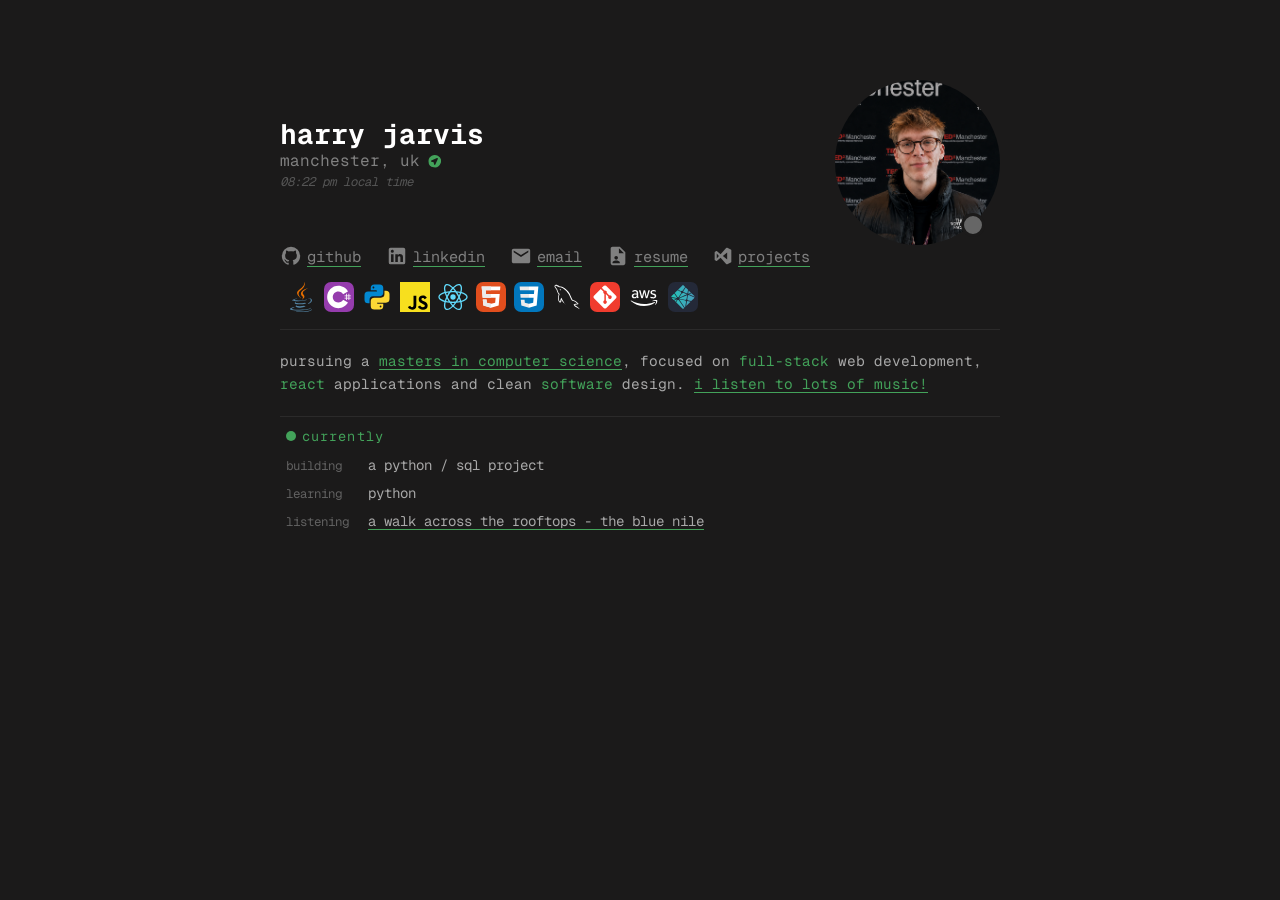
<file: index.html>
<!DOCTYPE html>
<html lang="en">
<head>
  <meta charset="UTF-8" />
  <meta name="viewport" content="width=device-width, initial-scale=1.0" />
  <title>harry jarvis</title>

  <link rel="stylesheet" href="styles.css" />
  <link rel="icon" type="image/x-icon" href="/images/favicon.ico">

  <link href="https://fonts.googleapis.com/css2?family=Geist+Mono:wght@100..900&display=swap" rel="stylesheet">
</head>

<body>
  <div class="wrapper">

    <!-- HEADER -->
    <div class="header-row">
      <div class="name-block">
        <h1 class="title-5xl">harry jarvis</h1>

        <div class="location">
          <h3 class="title-3xl">manchester, uk</h3>
          <svg xmlns="http://www.w3.org/2000/svg" width="15" height="15" viewBox="-2 -1 24 24"><path fill="#43a25a" d="M17 3.34A10 10 0 1 1 2 12l.005-.324A10 10 0 0 1 17 3.34m-.086 5.066c.372-.837-.483-1.692-1.32-1.32l-9 4l-.108.055c-.75.44-.611 1.609.271 1.83l3.418.853l.855 3.419c.23.922 1.498 1.032 1.884.163z"/></svg>
        </div>
        <p class="local-time" id="local-time"></p>
      </div>

      <div class="headshot-outer">
        <div class="headshot-wrapper">
          <img src="./images/updated-headshot.png" class="head-shot" alt="Harry Jarvis" />
        </div>
        <span class="headshot-dot" style="background: #666666;"></span>
      </div>
      
    </div>

    <!-- SOCIALS -->
    <div class="socials">

      <a href="https://github.com/harryjarvis" class="social-link">
        <svg xmlns="http://www.w3.org/2000/svg" width="22" height="22" viewBox="0 0 24 24"><path fill="currentColor" d="M12 2A10 10 0 0 0 2 12c0 4.42 2.87 8.17 6.84 9.5c.5.08.66-.23.66-.5v-1.69c-2.77.6-3.36-1.34-3.36-1.34c-.46-1.16-1.11-1.47-1.11-1.47c-.91-.62.07-.6.07-.6c1 .07 1.53 1.03 1.53 1.03c.87 1.52 2.34 1.07 2.91.83c.09-.65.35-1.09.63-1.34c-2.22-.25-4.55-1.11-4.55-4.92c0-1.11.38-2 1.03-2.71c-.1-.25-.45-1.29.1-2.64c0 0 .84-.27 2.75 1.02c.79-.22 1.65-.33 2.5-.33s1.71.11 2.5.33c1.91-1.29 2.75-1.02 2.75-1.02c.55 1.35.2 2.39.1 2.64c.65.71 1.03 1.6 1.03 2.71c0 3.82-2.34 4.66-4.57 4.91c.36.31.69.92.69 1.85V21c0 .27.16.59.67.5C19.14 20.16 22 16.42 22 12A10 10 0 0 0 12 2"/></svg>
        <span style="text-decoration: underline; text-decoration-color: var(--green); text-underline-offset: 4px">github</span>
      </a>

      <a href="https://www.linkedin.com/in/harryjamesjarvis/" class="social-link">
        <svg xmlns="http://www.w3.org/2000/svg" width="22" height="22" viewBox="0 0 24 24"><path fill="currentColor" d="M19 3a2 2 0 0 1 2 2v14a2 2 0 0 1-2 2H5a2 2 0 0 1-2-2V5a2 2 0 0 1 2-2zm-.5 15.5v-5.3a3.26 3.26 0 0 0-3.26-3.26c-.85 0-1.84.52-2.32 1.3v-1.11h-2.79v8.37h2.79v-4.93c0-.77.62-1.4 1.39-1.4a1.4 1.4 0 0 1 1.4 1.4v4.93zM6.88 8.56a1.68 1.68 0 0 0 1.68-1.68c0-.93-.75-1.69-1.68-1.69a1.69 1.69 0 0 0-1.69 1.69c0 .93.76 1.68 1.69 1.68m1.39 9.94v-8.37H5.5v8.37z"/></svg>
        <span style="text-decoration: underline; text-decoration-color: var(--green); text-underline-offset: 4px">linkedin</span>
      </a>

      <div class="email-item">
        <div class="social-link" onclick="copyEmail()">
          <svg xmlns="http://www.w3.org/2000/svg" width="22" height="22" viewBox="0 0 24 24"><path fill="currentColor" d="M4 20q-.825 0-1.412-.587T2 18V6q0-.825.588-1.412T4 4h16q.825 0 1.413.588T22 6v12q0 .825-.587 1.413T20 20zm8-7l8-5V6l-8 5l-8-5v2z"/></svg>
          <span style="text-decoration: underline; text-decoration-color: var(--green); text-underline-offset: 4px">email</span>
        </div>
        <p class="email-popup">copied!</p>
      </div>

      <a
        class="social-link"
        href="/HarryJarvisCV.pdf"
        target="_blank"
        rel="noopener noreferrer"
      >
        <svg xmlns="http://www.w3.org/2000/svg" width="22" height="22" viewBox="0 0 24 24">
          <path fill="currentColor" d="M13 9h5.5L13 3.5zM6 2h8l6 6v12a2 2 0 0 1-2 2H6a2 2 0 0 1-2-2V4c0-1.11.89-2 2-2m8 18v-1c0-1.33-2.67-2-4-2s-4 .67-4 2v1zm-4-8a2 2 0 0 0-2 2a2 2 0 0 0 2 2a2 2 0 0 0 2-2a2 2 0 0 0-2-2"/>
        </svg>
        <span
          style="
            text-decoration: underline;
            text-decoration-color: var(--green);
            text-underline-offset: 4px;
          "
        >
          resume
        </span>
      </a>

      <a class="social-link" href="projects.html">
        <svg xmlns="http://www.w3.org/2000/svg" width="20" height="20" viewBox="0 0 24 24"><path fill="currentColor" d="M21.95 4.903a1 1 0 0 0-.06-.166a1.2 1.2 0 0 0-.31-.425a1.2 1.2 0 0 0-.29-.197l-4.118-1.994a1.27 1.27 0 0 0-.75-.103a1.26 1.26 0 0 0-.672.347L9.106 9.75L5.228 6.553l-.337-.281a.8.8 0 0 0-.413-.19q-.033-.006-.066-.007q-.029-.004-.059-.003q-.046 0-.09.003a.3.3 0 0 0-.079.013a.7.7 0 0 0-.156.046l-1.515.629a.87.87 0 0 0-.372.306a.85.85 0 0 0-.141.463v8.936c0 .163.05.325.14.463c.091.134.222.24.373.306l1.515.638a.85.85 0 0 0 .45.056a.85.85 0 0 0 .413-.19l.337-.294l3.878-3.198l6.644 7.386q.034.033.072.066q.004.005.01.006a1.25 1.25 0 0 0 1.34.172l4.119-1.994a1 1 0 0 0 .153-.088c.097-.065.187-.147.262-.231q.057-.07.103-.144c.125-.2.191-.431.191-.669V5.247q0-.175-.05-.344M4.5 14.874V9.126l2.584 2.876zm7.334-2.873L17 7.742v8.518z"/></svg>
        <span style="text-decoration: underline; text-decoration-color: var(--green); text-underline-offset: 4px">projects</span>
      </a>

    </div>

    <!-- STACK -->
    <div class="stack">

      <div class="stack-item">
        <svg xmlns="http://www.w3.org/2000/svg" width="30" height="30" viewBox="0 0 256 346"><path fill="#5382a1" d="M82.554 267.473s-13.198 7.675 9.393 10.272c27.369 3.122 41.356 2.675 71.517-3.034c0 0 7.93 4.972 19.003 9.279c-67.611 28.977-153.019-1.679-99.913-16.517m-8.262-37.814s-14.803 10.958 7.805 13.296c29.236 3.016 52.324 3.263 92.276-4.43c0 0 5.526 5.602 14.215 8.666c-81.747 23.904-172.798 1.885-114.296-17.532"/><path fill="#e76f00" d="M143.942 165.515c16.66 19.18-4.377 36.44-4.377 36.44s42.301-21.837 22.874-49.183c-18.144-25.5-32.059-38.172 43.268-81.858c0 0-118.238 29.53-61.765 94.6"/><path fill="#5382a1" d="M233.364 295.442s9.767 8.047-10.757 14.273c-39.026 11.823-162.432 15.393-196.714.471c-12.323-5.36 10.787-12.8 18.056-14.362c7.581-1.644 11.914-1.337 11.914-1.337c-13.705-9.655-88.583 18.957-38.034 27.15c137.853 22.356 251.292-10.066 215.535-26.195M88.9 190.48s-62.771 14.91-22.228 20.323c17.118 2.292 51.243 1.774 83.03-.89c25.978-2.19 52.063-6.85 52.063-6.85s-9.16 3.923-15.787 8.448c-63.744 16.765-186.886 8.966-151.435-8.183c29.981-14.492 54.358-12.848 54.358-12.848m112.605 62.942c64.8-33.672 34.839-66.03 13.927-61.67c-5.126 1.066-7.411 1.99-7.411 1.99s1.903-2.98 5.537-4.27c41.37-14.545 73.187 42.897-13.355 65.647c0 .001 1.003-.895 1.302-1.697"/><path fill="#e76f00" d="M162.439.371s35.887 35.9-34.037 91.101c-56.071 44.282-12.786 69.53-.023 98.377c-32.73-29.53-56.75-55.526-40.635-79.72C111.395 74.612 176.918 57.393 162.439.37"/><path fill="#5382a1" d="M95.268 344.665c62.199 3.982 157.712-2.209 159.974-31.64c0 0-4.348 11.158-51.404 20.018c-53.088 9.99-118.564 8.824-157.399 2.421c.001 0 7.95 6.58 48.83 9.201"/></svg>
        <p class="stack-popup">Java</p>
      </div>

      <div class="stack-item">
        <svg xmlns="http://www.w3.org/2000/svg" width="30" height="30" viewBox="0 0 256 256"><g fill="none"><rect width="256" height="256" fill="#953cad" rx="60"/><path fill="#fff" d="M195.436 100.668v13.474h13.474v-13.474h6.737v13.474h13.473v6.737h-13.473v13.473h13.473v6.737h-13.473v13.474h-6.737v-13.474h-13.474v13.474h-6.737v-13.474h-13.473v-6.737h13.473v-13.473h-13.473v-6.737h13.473v-13.474zm13.474 20.211h-13.474v13.473h13.474z"/><path fill="#fff" d="M122.001 33c35.143 0 65.827 19.086 82.261 47.456l-.16-.273l-41.349 23.808c-8.146-13.793-23.081-23.102-40.213-23.293l-.539-.003c-26.126 0-47.306 21.179-47.306 47.304a47.1 47.1 0 0 0 6.239 23.47c8.154 14.235 23.482 23.837 41.067 23.837c17.692 0 33.108-9.724 41.221-24.111l-.197.345l41.286 23.918c-16.254 28.13-46.517 47.157-81.252 47.536l-1.058.006c-35.255 0-66.026-19.204-82.419-47.724C31.579 161.353 27 145.212 27 127.999C27 75.533 69.532 33 122.001 33"/></g></svg>
        <p class="stack-popup">C#</p>
      </div>

      <div class="stack-item">
        <svg xmlns="http://www.w3.org/2000/svg" width="30" height="30" viewBox="0 0 24 24"><path fill="#0288d1" d="M9.86 2A2.86 2.86 0 0 0 7 4.86v1.68h4.29c.39 0 .71.57.71.96H4.86A2.86 2.86 0 0 0 2 10.36v3.781a2.86 2.86 0 0 0 2.86 2.86h1.18v-2.68a2.85 2.85 0 0 1 2.85-2.86h5.25c1.58 0 2.86-1.271 2.86-2.851V4.86A2.86 2.86 0 0 0 14.14 2zm-.72 1.61c.4 0 .72.12.72.71s-.32.891-.72.891c-.39 0-.71-.3-.71-.89s.32-.711.71-.711"/><path fill="#fdd835" d="M17.959 7v2.68a2.85 2.85 0 0 1-2.85 2.859H9.86A2.85 2.85 0 0 0 7 15.389v3.75a2.86 2.86 0 0 0 2.86 2.86h4.28A2.86 2.86 0 0 0 17 19.14v-1.68h-4.291c-.39 0-.709-.57-.709-.96h7.14A2.86 2.86 0 0 0 22 13.64V9.86A2.86 2.86 0 0 0 19.14 7zM8.32 11.513l-.004.004l.038-.004zm6.54 7.276c.39 0 .71.3.71.89a.71.71 0 0 1-.71.71c-.4 0-.72-.12-.72-.71s.32-.89.72-.89"/></svg>
        <p class="stack-popup">Python</p>
      </div>

      <div class="stack-item">
        <svg xmlns="http://www.w3.org/2000/svg" width="30" height="30" viewBox="0 0 256 256"><path fill="#f7df1e" d="M0 0h256v256H0z"/><path d="m67.312 213.932l19.59-11.856c3.78 6.701 7.218 12.371 15.465 12.371c7.905 0 12.89-3.092 12.89-15.12v-81.798h24.057v82.138c0 24.917-14.606 36.259-35.916 36.259c-19.245 0-30.416-9.967-36.087-21.996m85.07-2.576l19.588-11.341c5.157 8.421 11.859 14.607 23.715 14.607c9.969 0 16.325-4.984 16.325-11.858c0-8.248-6.53-11.17-17.528-15.98l-6.013-2.58c-17.357-7.387-28.87-16.667-28.87-36.257c0-18.044 13.747-31.792 35.228-31.792c15.294 0 26.292 5.328 34.196 19.247l-18.732 12.03c-4.125-7.389-8.591-10.31-15.465-10.31c-7.046 0-11.514 4.468-11.514 10.31c0 7.217 4.468 10.14 14.778 14.608l6.014 2.577c20.45 8.765 31.963 17.7 31.963 37.804c0 21.654-17.012 33.51-39.867 33.51c-22.339 0-36.774-10.654-43.819-24.574"/></svg>
        <p class="stack-popup">JavaScript</p>
      </div>

      <div class="stack-item">
        <svg xmlns="http://www.w3.org/2000/svg" width="30" height="30" viewBox="0 0 128 128"><g fill="#61dafb"><circle cx="64" cy="64" r="11.4"/><path d="M107.3 45.2c-2.2-.8-4.5-1.6-6.9-2.3c.6-2.4 1.1-4.8 1.5-7.1c2.1-13.2-.2-22.5-6.6-26.1c-1.9-1.1-4-1.6-6.4-1.6c-7 0-15.9 5.2-24.9 13.9c-9-8.7-17.9-13.9-24.9-13.9c-2.4 0-4.5.5-6.4 1.6c-6.4 3.7-8.7 13-6.6 26.1c.4 2.3.9 4.7 1.5 7.1c-2.4.7-4.7 1.4-6.9 2.3C8.2 50 1.4 56.6 1.4 64s6.9 14 19.3 18.8c2.2.8 4.5 1.6 6.9 2.3c-.6 2.4-1.1 4.8-1.5 7.1c-2.1 13.2.2 22.5 6.6 26.1c1.9 1.1 4 1.6 6.4 1.6c7.1 0 16-5.2 24.9-13.9c9 8.7 17.9 13.9 24.9 13.9c2.4 0 4.5-.5 6.4-1.6c6.4-3.7 8.7-13 6.6-26.1c-.4-2.3-.9-4.7-1.5-7.1c2.4-.7 4.7-1.4 6.9-2.3c12.5-4.8 19.3-11.4 19.3-18.8s-6.8-14-19.3-18.8M92.5 14.7c4.1 2.4 5.5 9.8 3.8 20.3c-.3 2.1-.8 4.3-1.4 6.6c-5.2-1.2-10.7-2-16.5-2.5c-3.4-4.8-6.9-9.1-10.4-13c7.4-7.3 14.9-12.3 21-12.3c1.3 0 2.5.3 3.5.9M81.3 74c-1.8 3.2-3.9 6.4-6.1 9.6c-3.7.3-7.4.4-11.2.4c-3.9 0-7.6-.1-11.2-.4q-3.3-4.8-6-9.6c-1.9-3.3-3.7-6.7-5.3-10c1.6-3.3 3.4-6.7 5.3-10c1.8-3.2 3.9-6.4 6.1-9.6c3.7-.3 7.4-.4 11.2-.4c3.9 0 7.6.1 11.2.4q3.3 4.8 6 9.6c1.9 3.3 3.7 6.7 5.3 10c-1.7 3.3-3.4 6.6-5.3 10m8.3-3.3c1.5 3.5 2.7 6.9 3.8 10.3c-3.4.8-7 1.4-10.8 1.9c1.2-1.9 2.5-3.9 3.6-6c1.2-2.1 2.3-4.2 3.4-6.2M64 97.8c-2.4-2.6-4.7-5.4-6.9-8.3c2.3.1 4.6.2 6.9.2s4.6-.1 6.9-.2c-2.2 2.9-4.5 5.7-6.9 8.3m-18.6-15c-3.8-.5-7.4-1.1-10.8-1.9c1.1-3.3 2.3-6.8 3.8-10.3c1.1 2 2.2 4.1 3.4 6.1c1.2 2.2 2.4 4.1 3.6 6.1m-7-25.5c-1.5-3.5-2.7-6.9-3.8-10.3c3.4-.8 7-1.4 10.8-1.9c-1.2 1.9-2.5 3.9-3.6 6c-1.2 2.1-2.3 4.2-3.4 6.2M64 30.2c2.4 2.6 4.7 5.4 6.9 8.3c-2.3-.1-4.6-.2-6.9-.2s-4.6.1-6.9.2c2.2-2.9 4.5-5.7 6.9-8.3m22.2 21l-3.6-6c3.8.5 7.4 1.1 10.8 1.9c-1.1 3.3-2.3 6.8-3.8 10.3c-1.1-2.1-2.2-4.2-3.4-6.2M31.7 35c-1.7-10.5-.3-17.9 3.8-20.3c1-.6 2.2-.9 3.5-.9c6 0 13.5 4.9 21 12.3c-3.5 3.8-7 8.2-10.4 13c-5.8.5-11.3 1.4-16.5 2.5c-.6-2.3-1-4.5-1.4-6.6M7 64c0-4.7 5.7-9.7 15.7-13.4c2-.8 4.2-1.5 6.4-2.1c1.6 5 3.6 10.3 6 15.6c-2.4 5.3-4.5 10.5-6 15.5C15.3 75.6 7 69.6 7 64m28.5 49.3c-4.1-2.4-5.5-9.8-3.8-20.3c.3-2.1.8-4.3 1.4-6.6c5.2 1.2 10.7 2 16.5 2.5c3.4 4.8 6.9 9.1 10.4 13c-7.4 7.3-14.9 12.3-21 12.3c-1.3 0-2.5-.3-3.5-.9M96.3 93c1.7 10.5.3 17.9-3.8 20.3c-1 .6-2.2.9-3.5.9c-6 0-13.5-4.9-21-12.3c3.5-3.8 7-8.2 10.4-13c5.8-.5 11.3-1.4 16.5-2.5c.6 2.3 1 4.5 1.4 6.6m9-15.6c-2 .8-4.2 1.5-6.4 2.1c-1.6-5-3.6-10.3-6-15.6c2.4-5.3 4.5-10.5 6-15.5c13.8 4 22.1 10 22.1 15.6c0 4.7-5.8 9.7-15.7 13.4"/></g></svg>
        <p class="stack-popup">React</p>
      </div>

      <div class="stack-item">
        <svg xmlns="http://www.w3.org/2000/svg" width="30" height="30" viewBox="0 0 256 256"><g fill="none"><rect width="256" height="256" fill="#e14e1d" rx="60"/><path fill="#fff" d="m48 38l8.61 96.593h110.71l-3.715 41.43l-35.646 9.638l-35.579-9.624l-2.379-26.602H57.94l4.585 51.281l65.427 18.172l65.51-18.172l8.783-98.061H85.824l-2.923-32.71h122.238L208 38z"/><path fill="#ebebeb" d="M128 38H48l8.61 96.593H128v-31.938H85.824l-2.923-32.71H128zm0 147.647l-.041.014l-35.579-9.624l-2.379-26.602H57.94l4.585 51.281l65.427 18.172l.049-.014z"/></g></svg>
        <p class="stack-popup">HTML5</p>
      </div>

      <div class="stack-item">
        <svg xmlns="http://www.w3.org/2000/svg" width="30" height="30" viewBox="0 0 256 256"><g fill="none"><rect width="256" height="256" fill="#0277bd" rx="60"/><path fill="#ebebeb" d="m53.753 102.651l2.862 31.942h71.481v-31.942zM128.095 38H48l2.904 31.942h77.191zm0 180.841v-33.233l-.14.037l-35.574-9.605l-2.274-25.476H58.042l4.475 50.154l65.431 18.164z"/><path fill="#fff" d="m167.318 134.593l-3.708 41.426l-35.625 9.616v33.231l65.483-18.148l.48-5.397l7.506-84.092l.779-8.578L208 38h-80.015v31.942h45.009l-2.906 32.709h-42.103v31.942z"/></g></svg>
        <p class="stack-popup">CSS3</p>
      </div>

      <div class="stack-item">
        <svg xmlns="http://www.w3.org/2000/svg" width="30" height="30" viewBox="0 0 24 24"><path fill="white" fill-rule="evenodd" d="M20.422 17.337c-1.088-.03-1.932.081-2.64.379c-.203.082-.53.082-.557.338c.11.108.122.284.218.433c.163.27.449.635.707.824l.87.622c.531.325 1.13.514 1.647.838c.299.19.598.433.898.636c.152.108.244.284.435.352v-.041c-.095-.122-.123-.297-.217-.433l-.409-.392a6.4 6.4 0 0 0-1.415-1.365c-.435-.298-1.387-.703-1.564-1.203l-.027-.03c.299-.03.653-.136.939-.217c.463-.121.884-.095 1.36-.216l.653-.19v-.12c-.245-.244-.422-.569-.68-.798a18 18 0 0 0-2.245-1.663c-.422-.27-.966-.447-1.415-.676c-.164-.081-.435-.122-.53-.257c-.246-.297-.381-.69-.558-1.041l-1.116-2.353c-.245-.527-.395-1.054-.694-1.54c-1.4-2.3-2.925-3.692-5.265-5.058c-.503-.284-1.101-.406-1.738-.554l-1.02-.055c-.218-.094-.436-.351-.626-.473c-.775-.487-2.775-1.541-3.347-.151c-.368.878.544 1.743.854 2.19c.231.31.53.662.694 1.014c.091.23.122.473.217.716c.218.595.422 1.258.708 1.812c.152.284.312.582.503.839c.109.151.3.216.34.46c-.19.27-.204.675-.313 1.014c-.49 1.528-.3 3.42.395 4.545c.218.338.731 1.082 1.428.798c.613-.244.476-1.014.653-1.69c.041-.162.014-.27.095-.379v.03l.558 1.123c.422.662 1.157 1.352 1.769 1.812c.326.243.584.662.992.81v-.04h-.026c-.082-.121-.205-.176-.314-.27a6.6 6.6 0 0 1-.707-.812a17.4 17.4 0 0 1-1.523-2.46c-.218-.42-.409-.879-.585-1.298c-.083-.162-.083-.406-.218-.487c-.205.297-.503.555-.654.92c-.258.58-.285 1.297-.38 2.041c-.055.014-.03 0-.055.03c-.435-.107-.585-.554-.748-.932c-.408-.96-.476-2.501-.123-3.61c.096-.284.504-1.177.341-1.447c-.082-.257-.354-.405-.504-.608a5.5 5.5 0 0 1-.49-.865c-.325-.758-.489-1.596-.843-2.353c-.163-.352-.449-.717-.68-1.041c-.259-.365-.544-.622-.748-1.055c-.068-.151-.163-.392-.054-.554c.026-.108.081-.152.19-.176c.176-.151.68.04.857.121c.503.203.925.392 1.347.676c.19.135.394.392.64.46h.285c.436.095.925.03 1.333.152c.72.23 1.374.567 1.96.933a12 12 0 0 1 4.244 4.624c.163.311.23.595.38.92c.287.662.64 1.338.926 1.987c.286.636.558 1.285.966 1.812c.204.284 1.02.433 1.387.582c.272.12.694.23.94.378c.461.284.924.609 1.359.92c.217.162.898.5.939.77zM6.548 5.588a2.2 2.2 0 0 0-.557.068v.03h.027c.109.216.3.365.435.555l.313.649l.027-.03c.19-.136.286-.352.286-.676c-.082-.095-.095-.19-.163-.284c-.082-.135-.259-.203-.368-.311" clip-rule="evenodd"/></svg>
        <p class="stack-popup">MySQL</p>
      </div>

      <div class="stack-item">
        <svg xmlns="http://www.w3.org/2000/svg" width="30" height="30" viewBox="0 0 256 256"><g fill="none"><rect width="256" height="256" fill="#f03c2e" rx="60"/><g clip-path="url(#SVGg3D4Hd7H)"><path fill="#fff" d="m224.225 119.094l-87.319-87.319a12.87 12.87 0 0 0-14.035-2.793a12.9 12.9 0 0 0-4.177 2.793L100.569 49.9l23 23c5.35-1.875 11.475-.594 15.737 3.669a15.31 15.31 0 0 1 3.631 15.831l22.169 22.169c5.363-1.85 11.55-.657 15.831 3.637a15.32 15.32 0 0 1 3.321 16.706a15.333 15.333 0 0 1-20.029 8.293c-1.86-.771-3.55-1.9-4.973-3.324c-4.5-4.5-5.612-11.125-3.337-16.669l-20.675-20.675v54.407a15.6 15.6 0 0 1 4.062 2.9a15.326 15.326 0 0 1-21.675 21.675a15.32 15.32 0 0 1-3.326-16.704a15.3 15.3 0 0 1 3.326-4.971c1.481-1.475 3.125-2.594 5.019-3.344v-54.913a15.2 15.2 0 0 1-5.019-3.343a15.315 15.315 0 0 1-3.3-16.757L91.644 58.814l-59.875 59.812a12.88 12.88 0 0 0-2.795 14.04a12.9 12.9 0 0 0 2.795 4.179l87.325 87.312a12.9 12.9 0 0 0 4.177 2.793a12.9 12.9 0 0 0 9.858 0a12.9 12.9 0 0 0 4.177-2.793l86.919-86.781a12.88 12.88 0 0 0 3.776-9.109a12.88 12.88 0 0 0-3.776-9.11"/></g><defs><clipPath id="SVGg3D4Hd7H"><path fill="#fff" d="M28 28h200v200H28z"/></clipPath></defs></g></svg>
        <p class="stack-popup">Git</p>
      </div>

      <div class="stack-item">
        <svg xmlns="http://www.w3.org/2000/svg" width="32" height="32" viewBox="0 0 24 24"><path fill="white" d="M7.64 10.38c0 .25.02.45.07.62c.05.12.12.28.21.46c.04.04.05.1.05.15c0 .07-.04.13-.13.2l-.42.28c-.06.04-.12.06-.17.06c-.07 0-.13-.04-.2-.1c-.09-.1-.17-.2-.24-.31c-.06-.11-.13-.24-.2-.39c-.52.61-1.17.92-1.96.92c-.56 0-1-.16-1.33-.48c-.32-.32-.49-.75-.49-1.29c0-.55.2-1 .6-1.36c.41-.34.95-.52 1.63-.52c.23 0 .44.02.71.06c.23.03.5.08.76.14v-.48c0-.51-.1-.84-.31-1.07c-.22-.21-.57-.3-1.08-.3c-.24 0-.48.03-.72.08c-.25.06-.49.13-.72.23c-.11.04-.2.07-.23.08c-.05.02-.08.02-.11.02c-.09 0-.14-.06-.14-.2v-.33c0-.1.01-.18.05-.23q.045-.075.18-.12c.24-.14.51-.24.84-.32a4 4 0 0 1 1.04-.13q1.185 0 1.74.54c.37.36.55.91.55 1.64v2.15zm-2.7 1.02c.22 0 .44-.04.68-.12s.45-.23.63-.43c.11-.13.19-.27.25-.43c0-.16.05-.35.05-.58v-.27c-.2-.07-.4-.07-.62-.12a7 7 0 0 0-.62-.04c-.45 0-.77.09-.99.27s-.32.43-.32.76c0 .32.07.56.24.71c.16.17.39.25.7.25m5.34.71a.6.6 0 0 1-.28-.06c-.03-.05-.08-.14-.12-.26L8.32 6.65c-.04-.15-.06-.22-.06-.27c0-.11.05-.17.16-.17h.65c.13 0 .22.02.26.07c.06.04.1.13.14.26l1.11 4.4l1.04-4.4c.03-.13.07-.22.13-.26c.05-.04.14-.07.25-.07h.55c.12 0 .21.02.26.07c.05.04.1.13.13.26L14 11l1.14-4.46c.04-.13.09-.22.13-.26c.06-.04.14-.07.26-.07h.62c.11 0 .17.06.17.17c0 .03-.01.07-.02.12c0 0-.02.08-.04.15l-1.61 5.14c-.04.14-.08.21-.15.26c-.04.04-.13.07-.24.07h-.57c-.13 0-.19-.02-.27-.07a.45.45 0 0 1-.12-.26L12.27 7.5l-1.03 4.28q-.045.195-.12.27a.5.5 0 0 1-.27.06zm8.55.18c-.33 0-.7-.04-1.03-.12s-.59-.17-.76-.26a.5.5 0 0 1-.21-.19a.4.4 0 0 1-.04-.18v-.34c0-.14.05-.2.15-.2h.12c.04 0 .1.05.17.08c.22.1.47.18.73.23c.27.05.54.08.79.08c.42 0 .75-.07.97-.22c.23-.17.35-.36.35-.63c0-.19-.07-.34-.18-.47c-.12-.12-.35-.24-.67-.34l-.97-.3c-.48-.16-.84-.38-1.06-.68a1.58 1.58 0 0 1-.33-.97c0-.28.06-.52.18-.73c.12-.22.28-.4.46-.55c.22-.15.44-.26.71-.34q.39-.12.84-.12q.21 0 .45.03c.14.02.28.05.42.07c.14.04.26.07.38.11s.2.08.28.12c.09.05.16.1.2.16s.06.13.06.22v.32q0 .21-.15.21c-.05 0-.14-.03-.26-.08c-.37-.17-.8-.26-1.27-.26c-.38 0-.66.06-.89.19c-.2.12-.31.32-.31.59c0 .19.07.35.2.47c.13.13.38.25.73.37l.95.3c.48.14.82.36 1.03.64q.3.405.3.93c0 .28-.06.54-.17.77c-.12.22-.28.42-.5.58c-.19.17-.44.29-.72.38s-.62.13-.95.13m1.25 3.24C17.89 17.14 14.71 18 12 18c-3.85 0-7.3-1.42-9.91-3.77c-.21-.19-.02-.44.23-.29c2.82 1.63 6.29 2.62 9.89 2.62c2.43 0 5.1-.5 7.55-1.56c.37-.15.68.26.32.53M21 14.5c-.29-.37-1.86-.18-2.57-.1c-.21.03-.24-.16-.05-.3c1.25-.87 3.31-.6 3.54-.33c.24.3-.06 2.36-1.23 3.34c-.19.15-.36.07-.28-.11c.27-.68.86-2.16.59-2.5"/></svg>
        <p class="stack-popup">AWS</p>
      </div>

      <div class="stack-item">
        <svg xmlns="http://www.w3.org/2000/svg" width="30" height="30" viewBox="0 0 256 256"><g fill="none"><rect width="256" height="256" fill="#242938" rx="60"/><path fill="url(#SVGrL22Wceb)" d="m172.787 97.405l-.073-.031c-.041-.016-.083-.031-.12-.068a.57.57 0 0 1-.146-.485l4.032-24.651l18.909 18.913l-19.665 8.367a.4.4 0 0 1-.172.031h-.078a.5.5 0 0 1-.105-.088a9 9 0 0 0-2.582-1.988m27.426-1.502l20.218 20.217c4.199 4.205 6.301 6.301 7.068 8.732c.114.36.208.72.281 1.09l-48.316-20.462l-.078-.032c-.193-.078-.418-.167-.418-.365s.23-.292.423-.37l.062-.026zm26.743 36.528c-1.043 1.961-3.077 3.996-6.52 7.443l-22.794 22.789l-29.481-6.139l-.157-.031c-.261-.042-.537-.089-.537-.324a8.9 8.9 0 0 0-3.417-6.222c-.12-.12-.088-.308-.052-.48c0-.026 0-.052.011-.073l5.544-34.04l.021-.115c.032-.261.078-.563.313-.563a9.02 9.02 0 0 0 6.051-3.469c.047-.052.078-.11.141-.141c.167-.078.365 0 .537.073l50.335 21.292zM192.4 167.905l-37.483 37.483l6.416-39.433l.01-.053a.7.7 0 0 1 .032-.151c.052-.125.187-.177.318-.229l.062-.026a9.66 9.66 0 0 0 3.626-2.697c.125-.146.276-.287.469-.313a.5.5 0 0 1 .151 0l26.393 5.425zm-45.417 45.417l-4.225 4.225l-46.71-67.507l-.052-.073c-.072-.099-.15-.198-.135-.313c.005-.083.057-.156.115-.219l.052-.067c.14-.209.26-.418.391-.642l.104-.183l.016-.015c.073-.125.14-.245.266-.313c.11-.052.26-.031.38-.005l51.749 10.672a.85.85 0 0 1 .397.172c.068.068.083.141.099.224a9.16 9.16 0 0 0 5.362 6.129c.146.073.083.235.016.407q-.05.113-.079.235c-.652 3.964-6.243 38.066-7.746 47.273m-8.825 8.82c-3.114 3.083-4.95 4.715-7.026 5.373a10.44 10.44 0 0 1-6.291 0c-2.43-.772-4.532-2.869-8.731-7.073l-46.908-46.908l12.252-19.003a.8.8 0 0 1 .209-.245c.13-.094.318-.052.475 0c2.812.849 5.831.696 8.543-.433c.141-.052.282-.088.392.011q.081.075.146.167l46.939 68.116zm-73.479-53.131l-10.76-10.76l21.25-9.066a.4.4 0 0 1 .172-.036c.177 0 .282.177.376.339q.32.492.678.959l.067.084c.063.088.021.177-.041.261l-11.737 18.219zm-15.523-15.523l-13.614-13.614c-2.315-2.316-3.995-3.995-5.164-5.44l41.395 8.586l.157.026c.255.041.537.088.537.328c0 .261-.308.381-.569.48l-.12.052zM28 127.434a10.4 10.4 0 0 1 .47-2.582c.771-2.431 2.868-4.527 7.072-8.732l17.422-17.421a11464 11464 0 0 0 24.13 34.88c.14.187.297.396.135.552c-.761.84-1.523 1.758-2.06 2.755a.83.83 0 0 1-.261.323c-.068.042-.14.026-.22.01h-.01L28 127.429zm29.627-33.398L81.052 70.61c2.202.965 10.214 4.35 17.38 7.376c5.425 2.295 10.37 4.381 11.924 5.06c.157.062.298.125.365.281c.042.094.021.214 0 .313a10.46 10.46 0 0 0 2.728 9.535c.157.157 0 .38-.135.574l-.073.11l-23.785 36.84a.7.7 0 0 1-.225.261c-.125.078-.302.042-.448.005a12 12 0 0 0-2.833-.386c-.855 0-1.784.157-2.722.329h-.006c-.104.016-.198.036-.281-.026a1.1 1.1 0 0 1-.235-.266zm28.157-28.157l30.326-30.326c4.199-4.199 6.301-6.3 8.731-7.068a10.43 10.43 0 0 1 6.291 0c2.431.767 4.533 2.87 8.732 7.068l6.572 6.572l-21.569 33.404a.8.8 0 0 1-.213.25c-.131.09-.313.053-.47 0a10.94 10.94 0 0 0-10.015 1.93c-.141.146-.349.063-.527-.015c-2.816-1.226-24.724-10.484-27.858-11.815m65.232-19.174L170.93 66.62l-4.798 29.721v.078a.8.8 0 0 1-.042.199c-.052.104-.157.125-.261.156a9.5 9.5 0 0 0-2.858 1.424a1 1 0 0 0-.105.089c-.057.062-.114.12-.208.13a.6.6 0 0 1-.225-.036l-30.347-12.894l-.057-.027c-.193-.078-.422-.172-.422-.37a11.5 11.5 0 0 0-1.617-4.773c-.146-.24-.308-.49-.183-.735zm-20.51 44.89l28.448 12.049c.157.073.329.14.397.302c.027.097.027.2 0 .297a7 7 0 0 0-.157 1.372v.798c0 .199-.203.282-.391.36l-.057.021c-4.507 1.925-63.271 26.983-63.36 26.983s-.182 0-.271-.089c-.156-.156 0-.375.14-.574q.038-.051.074-.104l23.378-36.2l.042-.062c.136-.22.292-.464.542-.464l.235.036c.532.073 1.002.141 1.476.141c3.547 0 6.833-1.726 8.815-4.679a.9.9 0 0 1 .178-.208c.141-.105.349-.052.511.02m-32.58 47.909l64.054-27.316s.094 0 .182.088c.35.35.647.584.934.803l.141.089c.13.073.261.157.271.292c0 .052 0 .084-.01.131l-5.488 33.706l-.021.135c-.036.261-.073.559-.318.559a9 9 0 0 0-7.161 4.418l-.027.041c-.073.12-.14.235-.26.298c-.11.052-.251.031-.365.005l-51.081-10.537c-.052-.01-.793-2.707-.85-2.712"/><defs><radialGradient id="SVGrL22Wceb" cx="0" cy="0" r="1" gradientTransform="matrix(0 199.78 -230.653 0 21.293 125.178)" gradientUnits="userSpaceOnUse"><stop stop-color="#20c6b7"/><stop offset="1" stop-color="#4d9abf"/></radialGradient></defs></g></svg>
        <p class="stack-popup">Netlify</p>
      </div>

    </div>

    <hr class="currently-divider">

    <p class="title-2xl">
      pursuing a <a href="https://www.mmu.ac.uk" target="_blank" rel="noopener noreferrer" class="bio-link">masters in computer science</a>, focused on
      <span style="color:var(--green)">full-stack</span> web development, <span style="color:var(--green)">react</span>
      applications and clean <span style="color:var(--green)">software</span> design.
      <a href="https://rateyourmusic.com/~harryjarvis13" target="_blank" rel="noopener noreferrer" class="bio-link">
        i listen to lots of music!
      </a>
    </p>

    <hr class="currently-divider">

<div class="currently">
  <div class="currently-label">
    <span class="dot"></span>
    <span class="currently-text">currently</span>
  </div>

  <div class="currently-rows">
    <div class="currently-row">
      <span class="row-key">building</span>
      <span class="row-val">a python / sql project</span>
    </div>
    <div class="currently-row">
      <span class="row-key">learning</span>
      <span class="row-val">python</span>
    </div>
    <div class="currently-row">
      <span class="row-key">listening</span>
      <span class="row-val">
        <a href="https://rateyourmusic.com/release/album/the-blue-nile/a-walk-across-the-rooftops/" target="_blank" rel="noopener noreferrer">a walk across the rooftops - the blue nile</a>
      </span>
    </div>
  </div>
</div>

  </div>

  <script src="script.js"></script>

  <div class="photo-modal" id="photo-modal" onclick="closeModal()">
  <div class="photo-modal-inner" onclick="event.stopPropagation()">
    <img src="./images/updated-headshot.png" alt="Harry Jarvis" />
    <p>tedxmanchester, 2024</p>
  </div>
</div>
</body>
</html>
</file>
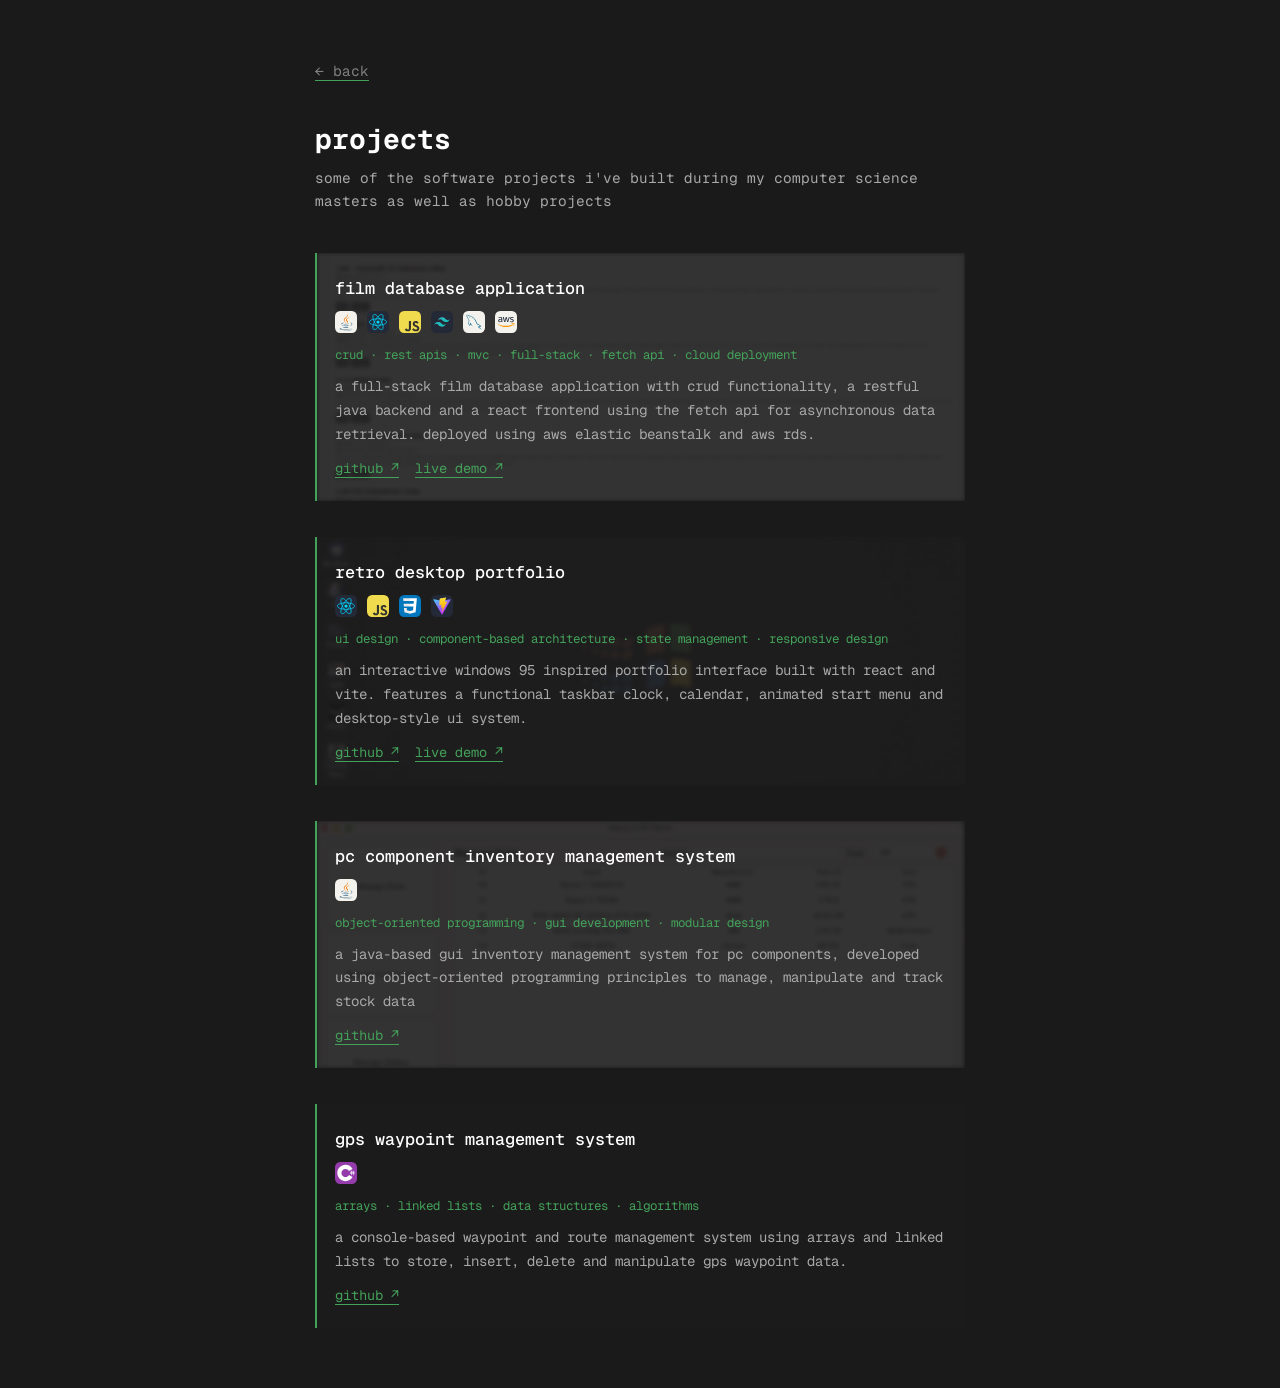
<file: projects.html>
<!-- projects.html -->
<!DOCTYPE html>
<html lang="en">
<head>
  <meta charset="UTF-8" />
  <meta name="viewport" content="width=device-width, initial-scale=1.0"/>

  <title>projects | harry jarvis</title>

  <link rel="stylesheet" href="projects.css"/>
  <link rel="icon" type="image/x-icon" href="/images/favicon.ico">

  <link href="https://fonts.googleapis.com/css2?family=Geist+Mono:wght@100..900&display=swap" rel="stylesheet">
</head>

<body>

  <main class="projects-wrapper">

    <a href="index.html" class="back-link">← back</a>

    <header class="projects-header">
      <h1>projects</h1>
      <p>some of the software projects i've built during my computer science masters as well as hobby projects</p>
    </header>

    <section class="projects-list">

      <!-- FILM DATABASE -->
      <article class="project-card" style="--bg-image: url('./images/film-bg.png')">

        <h2>film database application</h2>

        <div class="project-tech">

          <!-- JAVA -->
          <span class="tech-icon" title="Java">
            <svg xmlns="http://www.w3.org/2000/svg" width="22" height="22" viewBox="0 0 256 256"><g fill="none"><rect width="256" height="256" fill="#f4f2ed" rx="60"/><path fill="#4e7896" d="M101.634 182.619s-7.68 4.674 5.345 6.011c15.728 2.004 24.044 1.669 41.407-1.668c0 0 4.674 3.009 11.02 5.344c-39.075 16.696-88.497-1.002-57.772-9.687m-5.009-21.705s-8.35 6.346 4.674 7.679c17.028 1.669 30.391 2.004 53.433-2.667c0 0 3.009 3.341 8.015 5.01c-47.083 14.025-99.85 1.333-66.122-10.019zm92.17 38.07s5.676 4.674-6.346 8.35c-22.376 6.678-93.839 8.685-113.876 0c-7.009-3.009 6.347-7.352 10.686-8.015c4.342-1.002 6.678-1.002 6.678-1.002c-7.68-5.344-51.095 11.02-22.041 15.729c79.813 13.027 145.603-5.676 124.896-15.028zm-83.488-60.781s-36.402 8.685-13.028 11.687c10.019 1.333 29.721 1.002 48.089-.335c15.028-1.334 30.09-4.007 30.09-4.007s-5.345 2.338-9.017 4.674c-37.099 9.693-108.23 5.351-87.858-4.668c17.37-8.35 31.724-7.351 31.724-7.351m65.116 36.401c37.407-19.37 20.037-38.07 8.015-35.731c-3.009.667-4.342 1.334-4.342 1.334s1.001-2.004 3.34-2.667c23.709-8.35 42.413 25.046-7.679 38.07c0 0 .335-.335.666-1.002zm-61.444 52.76c36.067 2.339 91.168-1.334 92.505-18.369c0 0-2.667 6.678-29.72 11.688c-30.722 5.676-68.796 5.009-91.168 1.333c0 0 4.674 4.007 28.386 5.344z"/><path fill="#f58219" d="M147.685 28s20.704 21.039-19.702 52.76c-32.394 25.712-7.351 40.408 0 57.101c-19.035-17.028-32.722-32.059-23.377-46.085C118.331 71.083 156.062 61.064 147.685 28M137 123.842c9.683 11.02-2.667 21.039-2.667 21.039s24.711-12.686 13.359-28.387c-10.354-15.028-18.368-22.376 25.046-47.425c0 0-68.461 17.028-35.731 54.766z"/></g></svg>
          </span>

          <!-- REACT -->
          <span class="tech-icon" title="React">
            <svg xmlns="http://www.w3.org/2000/svg" width="22" height="22" viewBox="0 0 256 256"><g fill="none"><rect width="256" height="256" fill="#242938" rx="60"/><path fill="#00d8ff" d="M128.001 146.951c10.304 0 18.656-8.353 18.656-18.656s-8.352-18.656-18.656-18.656s-18.656 8.353-18.656 18.656s8.353 18.656 18.656 18.656"/><path stroke="#00d8ff" stroke-width="8.911" d="M128.002 90.363c25.048 0 48.317 3.594 65.862 9.635C215.003 107.275 228 118.306 228 128.295c0 10.409-13.774 22.128-36.475 29.649c-17.162 5.686-39.746 8.654-63.523 8.654c-24.378 0-47.463-2.786-64.819-8.717C41.225 150.376 28 138.506 28 128.295c0-9.908 12.41-20.854 33.252-28.12c17.61-6.14 41.453-9.812 66.746-9.812z" clip-rule="evenodd"/><path stroke="#00d8ff" stroke-width="8.911" d="M94.981 109.438c12.514-21.698 27.251-40.06 41.249-52.24c16.864-14.677 32.914-20.425 41.566-15.436c9.017 5.2 12.288 22.988 7.463 46.41c-3.645 17.707-12.359 38.753-24.238 59.351c-12.179 21.118-26.124 39.724-39.931 51.792c-17.471 15.272-34.362 20.799-43.207 15.698c-8.583-4.946-11.865-21.167-7.747-42.852c3.479-18.323 12.21-40.812 24.841-62.723z" clip-rule="evenodd"/><path stroke="#00d8ff" stroke-width="8.911" d="M95.012 147.578c-12.549-21.674-21.093-43.616-24.659-61.826c-4.293-21.941-1.258-38.716 7.387-43.72c9.009-5.216 26.052.834 43.934 16.712c13.52 12.004 27.403 30.061 39.316 50.639c12.214 21.098 21.368 42.473 24.929 60.461c4.506 22.764.859 40.157-7.978 45.272c-8.574 4.964-24.265-.291-40.996-14.689c-14.136-12.164-29.26-30.959-41.933-52.849Z" clip-rule="evenodd"/></g></svg>
          </span>

          <!-- JAVASCRIPT -->
          <span class="tech-icon" title="JavaScript">
            <svg xmlns="http://www.w3.org/2000/svg" width="22" height="22" viewBox="0 0 256 256"><g fill="none"><rect width="256" height="256" fill="#f0db4f" rx="60"/><path fill="#323330" d="m67.312 213.932l19.59-11.856c3.78 6.701 7.218 12.371 15.465 12.371c7.905 0 12.889-3.092 12.889-15.12v-81.798h24.058v82.138c0 24.917-14.606 36.259-35.916 36.259c-19.245 0-30.416-9.967-36.087-21.996m85.07-2.576l19.588-11.341c5.157 8.421 11.859 14.607 23.715 14.607c9.969 0 16.325-4.984 16.325-11.858c0-8.248-6.53-11.17-17.528-15.98l-6.013-2.579c-17.357-7.388-28.871-16.668-28.871-36.258c0-18.044 13.748-31.792 35.229-31.792c15.294 0 26.292 5.328 34.196 19.247l-18.731 12.029c-4.125-7.389-8.591-10.31-15.465-10.31c-7.046 0-11.514 4.468-11.514 10.31c0 7.217 4.468 10.139 14.778 14.608l6.014 2.577c20.449 8.765 31.963 17.699 31.963 37.804c0 21.654-17.012 33.51-39.867 33.51c-22.339 0-36.774-10.654-43.819-24.574"/></g></svg>
          </span>

          <span class="tech-icon" title="Tailwind">
            <svg xmlns="http://www.w3.org/2000/svg" width="22" height="22" viewBox="0 0 256 256"><path d="M0 0h256v256H0z" fill="none"/><g fill="none"><rect width="256" height="256" fill="#242938" rx="60"/><path fill="url(#SVGdgekOdZf)" fill-rule="evenodd" d="M83 110q9-36 45-36c36 0 40.5 27 58.5 31.5q18 4.502 31.5-13.5q-9 36-45 36c-36 0-40.5-27-58.5-31.5Q96.5 92 83 110m-45 54q9-36 45-36c36 0 40.5 27 58.5 31.5q18 4.502 31.5-13.5q-9 36-45 36c-36 0-40.5-27-58.5-31.5q-18-4.502-31.5 13.5" clip-rule="evenodd"/><defs><linearGradient id="SVGdgekOdZf" x1="86.5" x2="163.5" y1="74" y2="185.5" gradientUnits="userSpaceOnUse"><stop stop-color="#32b1c1"/><stop offset="1" stop-color="#14c6b7"/></linearGradient></defs></g></svg>
          </span>

          <!-- MYSQL -->
          <span class="tech-icon" title="MySQL">
            <svg xmlns="http://www.w3.org/2000/svg" width="22" height="22" viewBox="0 0 256 256"><g fill="none"><rect width="256" height="256" fill="#f4f2ed" rx="60"/><g clip-path="url(#SVGvjfd0dWp)"><path fill="#00678c" fill-rule="evenodd" d="M203.801 178.21c-9.79-.272-17.385.731-23.75 3.409c-1.833.736-4.774.736-5.016 3.043c.98.968 1.098 2.552 1.957 3.894c1.467 2.435 4.041 5.715 6.365 7.417l7.834 5.598c4.774 2.917 10.16 4.622 14.811 7.542c2.694 1.704 5.386 3.894 8.08 5.721c1.372.973 2.203 2.558 3.918 3.163v-.368c-.856-1.091-1.103-2.672-1.956-3.894l-3.677-3.526c-3.547-4.744-7.957-8.884-12.731-12.287c-3.918-2.677-12.484-6.326-14.076-10.825l-.241-.273c2.689-.272 5.872-1.219 8.445-1.949c4.165-1.091 7.957-.851 12.238-1.945l5.88-1.704v-1.091c-2.204-2.189-3.795-5.11-6.119-7.176c-6.242-5.353-13.102-10.586-20.203-14.965c-3.794-2.432-8.692-4.017-12.731-6.081c-1.473-.731-3.918-1.096-4.774-2.312c-2.209-2.672-3.43-6.204-5.021-9.369l-10.037-21.168c-2.203-4.745-3.553-9.49-6.242-13.869c-12.611-20.683-26.324-33.212-47.38-45.502c-4.527-2.555-9.913-3.654-15.64-4.99l-9.18-.49c-1.962-.851-3.919-3.164-5.633-4.26c-6.978-4.38-24.974-13.868-30.12-1.363c-3.305 7.907 4.899 15.692 7.684 19.709c2.085 2.798 4.774 5.96 6.247 9.124c.823 2.067 1.098 4.259 1.957 6.449c1.956 5.352 3.794 11.316 6.365 16.306c1.372 2.555 2.813 5.235 4.527 7.545c.98 1.363 2.695 1.947 3.06 4.136c-1.715 2.435-1.833 6.081-2.813 9.127c-4.409 13.748-2.694 30.78 3.548 40.902c1.962 3.04 6.585 9.734 12.858 7.177c5.509-2.19 4.28-9.124 5.871-15.208c.37-1.458.124-2.432.856-3.408v.273l5.021 10.097c3.795 5.961 10.408 12.167 15.914 16.306c2.936 2.19 5.263 5.964 8.934 7.3v-.368h-.241c-.736-1.091-1.839-1.582-2.818-2.433c-2.203-2.189-4.651-4.867-6.366-7.299c-5.139-6.812-9.666-14.357-13.708-22.142c-1.961-3.771-3.676-7.908-5.262-11.679c-.741-1.461-.741-3.654-1.962-4.379c-1.839 2.672-4.527 4.99-5.88 8.273c-2.327 5.23-2.568 11.679-3.424 18.371c-.494.122-.275 0-.494.272c-3.913-.97-5.263-4.99-6.73-8.393c-3.672-8.638-4.287-22.507-1.104-32.484c.856-2.555 4.533-10.585 3.065-13.018c-.74-2.312-3.183-3.648-4.533-5.475c-1.591-2.312-3.3-5.23-4.403-7.785c-2.936-6.817-4.404-14.357-7.59-21.17c-1.473-3.164-4.041-6.45-6.124-9.367c-2.327-3.286-4.892-5.599-6.73-9.49c-.612-1.363-1.468-3.528-.489-4.99c.242-.973.735-1.363 1.71-1.581c1.59-1.364 6.124.365 7.715 1.09c4.527 1.827 8.322 3.529 12.117 6.081c1.715 1.216 3.553 3.529 5.756 4.14h2.574c3.918.85 8.322.272 11.99 1.363c6.49 2.072 12.364 5.11 17.632 8.398c16.035 10.098 29.26 24.454 38.193 41.611c1.468 2.798 2.08 5.353 3.43 8.273c2.574 5.964 5.757 12.045 8.322 17.888c2.574 5.718 5.021 11.562 8.693 16.306c1.838 2.555 9.18 3.891 12.484 5.23c2.45 1.091 6.242 2.073 8.451 3.409c4.159 2.555 8.322 5.475 12.237 8.273c1.956 1.456 8.081 4.499 8.445 6.926zM78.958 72.487a19.6 19.6 0 0 0-5.015.608v.273h.241c.98 1.947 2.695 3.286 3.918 4.99l2.818 5.84l.242-.272c1.714-1.216 2.573-3.163 2.573-6.08c-.735-.851-.856-1.705-1.468-2.556c-.735-1.216-2.326-1.827-3.309-2.797z" clip-rule="evenodd"/></g><defs><clipPath id="SVGvjfd0dWp"><path fill="#fff" d="M38 38h180v180H38z"/></clipPath></defs></g></svg>
          </span>

          <span class="tech-icon" title="AWS">
            <svg xmlns="http://www.w3.org/2000/svg" width="22px" height="22px" viewBox="0 0 256 256"><g fill="none"><rect width="256" height="256" fill="#f4f2ed" rx="60"/><path fill="#252f3e" d="M84.745 111.961c0 2.434.263 4.407.723 5.855a35 35 0 0 0 2.106 4.737c.329.526.46 1.052.46 1.513c0 .658-.395 1.316-1.25 1.973l-4.145 2.764c-.592.394-1.184.592-1.71.592c-.658 0-1.316-.329-1.974-.921a20.4 20.4 0 0 1-2.368-3.092a51 51 0 0 1-2.04-3.882q-7.697 9.08-19.342 9.079c-5.526 0-9.934-1.579-13.158-4.737c-3.223-3.158-4.868-7.368-4.868-12.631c0-5.593 1.974-10.132 5.987-13.553s9.342-5.132 16.118-5.132c2.237 0 4.54.198 6.974.527s4.934.855 7.566 1.447v-4.803c0-5-1.053-8.487-3.092-10.526c-2.106-2.04-5.658-3.026-10.724-3.026c-2.303 0-4.671.263-7.105.855s-4.803 1.316-7.106 2.237a19 19 0 0 1-2.302.855c-.46.132-.79.198-1.053.198c-.92 0-1.382-.658-1.382-2.04v-3.224c0-1.052.132-1.842.461-2.302s.921-.921 1.842-1.382q3.454-1.776 8.29-2.96c3.223-.856 6.644-1.25 10.263-1.25c7.829 0 13.552 1.776 17.237 5.328c3.618 3.553 5.46 8.948 5.46 16.185v21.316zm-26.71 10c2.17 0 4.407-.395 6.776-1.185c2.368-.789 4.473-2.237 6.25-4.21c1.052-1.25 1.842-2.632 2.236-4.211s.658-3.487.658-5.723v-2.764a55 55 0 0 0-6.052-1.118a50 50 0 0 0-6.185-.395c-4.408 0-7.631.856-9.802 2.632s-3.224 4.276-3.224 7.566c0 3.092.79 5.394 2.434 6.973c1.58 1.645 3.882 2.435 6.908 2.435m52.828 7.105c-1.184 0-1.974-.198-2.5-.658c-.526-.395-.987-1.316-1.381-2.566l-15.46-50.855c-.396-1.316-.593-2.171-.593-2.632c0-1.052.526-1.645 1.579-1.645h6.447c1.25 0 2.106.198 2.566.658c.526.395.921 1.316 1.316 2.566l11.052 43.553l10.264-43.553c.329-1.316.723-2.17 1.25-2.566c.526-.394 1.447-.657 2.631-.657h5.263c1.25 0 2.106.197 2.632.657c.526.395.987 1.316 1.25 2.566l10.395 44.079l11.381-44.079c.395-1.316.856-2.17 1.316-2.566c.526-.394 1.382-.657 2.566-.657h6.118c1.053 0 1.645.526 1.645 1.644c0 .33-.066.658-.132 1.053c-.065.395-.197.92-.46 1.645l-15.855 50.855q-.593 1.974-1.382 2.566c-.526.394-1.382.658-2.5.658h-5.658c-1.25 0-2.105-.198-2.631-.658c-.527-.461-.987-1.316-1.25-2.632l-10.198-42.434l-10.131 42.368c-.329 1.316-.724 2.171-1.25 2.632c-.527.46-1.448.658-2.632.658zm84.54 1.776c-3.421 0-6.842-.395-10.132-1.184c-3.289-.79-5.855-1.645-7.566-2.632c-1.052-.592-1.776-1.25-2.039-1.842a4.65 4.65 0 0 1-.395-1.842v-3.355c0-1.382.526-2.04 1.513-2.04q.593 0 1.184.198c.395.131.987.394 1.645.658a35.8 35.8 0 0 0 7.237 2.302a39.5 39.5 0 0 0 7.829.79c4.145 0 7.368-.724 9.605-2.171c2.237-1.448 3.421-3.553 3.421-6.25c0-1.842-.592-3.356-1.776-4.606s-3.421-2.368-6.645-3.421l-9.539-2.96c-4.803-1.513-8.356-3.75-10.527-6.71c-2.171-2.895-3.289-6.12-3.289-9.54q0-4.144 1.776-7.303c1.184-2.105 2.763-3.947 4.737-5.394c1.974-1.514 4.211-2.632 6.842-3.422c2.632-.79 5.395-1.118 8.29-1.118c1.447 0 2.96.066 4.408.263c1.513.197 2.894.46 4.276.724c1.316.329 2.566.658 3.75 1.053q1.776.591 2.763 1.184c.921.526 1.579 1.052 1.974 1.644q.592.79.592 2.172v3.092c0 1.381-.526 2.105-1.513 2.105c-.527 0-1.382-.263-2.5-.79q-5.625-2.565-12.632-2.565c-3.75 0-6.71.592-8.75 1.842s-3.092 3.158-3.092 5.855c0 1.842.658 3.421 1.974 4.671s3.75 2.5 7.237 3.618l9.342 2.96c4.736 1.514 8.158 3.619 10.197 6.317s3.026 5.789 3.026 9.21c0 2.829-.592 5.395-1.71 7.632c-1.184 2.237-2.763 4.21-4.803 5.789c-2.039 1.645-4.474 2.829-7.302 3.685c-2.961.921-6.053 1.381-9.408 1.381"/><path fill="#f90" fill-rule="evenodd" d="M207.837 162.816c-21.645 15.987-53.092 24.474-80.132 24.474c-37.894 0-72.04-14.014-97.829-37.303c-2.04-1.842-.197-4.342 2.237-2.895c27.895 16.184 62.303 25.987 97.895 25.987c24.013 0 50.395-5 74.671-15.263c3.618-1.645 6.71 2.368 3.158 5" clip-rule="evenodd"/><path fill="#f90" fill-rule="evenodd" d="M216.85 152.553c-2.763-3.553-18.289-1.711-25.329-.856c-2.105.264-2.434-1.579-.526-2.96c12.368-8.684 32.697-6.184 35.066-3.29c2.368 2.961-.658 23.29-12.237 33.027c-1.777 1.513-3.487.723-2.698-1.25c2.632-6.513 8.487-21.185 5.724-24.671" clip-rule="evenodd"/></g></svg>
          </span>

        </div>

        <p class="project-concepts">
          crud · rest apis · mvc · full-stack · fetch api · cloud deployment
        </p>

        <p class="project-description">
          a full-stack film database application with crud functionality, a restful java backend
          and a react frontend using the fetch api for asynchronous data retrieval. deployed using aws elastic beanstalk and aws rds.
        </p>

        <div class="project-links">
          <a href="https://github.com/harryjarvis/films-database" target="_blank">github ↗</a>
          <a href="https://filmdatabasestatic.netlify.app/" target="_blank">live demo ↗</a>
        </div>

      </article>

      <!-- WIN95 PORTFOLIO -->
       <article class="project-card" style="--bg-image: url('./images/win95-bg.png')">

        <h2>retro desktop portfolio</h2>

        <div class="project-tech">

          <span class="tech-icon">
            <svg xmlns="http://www.w3.org/2000/svg" width="22px" height="22px" viewBox="0 0 256 256"><g fill="none"><rect width="256" height="256" fill="#242938" rx="60"/><path fill="#00d8ff" d="M128.001 146.951c10.304 0 18.656-8.353 18.656-18.656s-8.352-18.656-18.656-18.656s-18.656 8.353-18.656 18.656s8.353 18.656 18.656 18.656"/><path stroke="#00d8ff" stroke-width="8.911" d="M128.002 90.363c25.048 0 48.317 3.594 65.862 9.635C215.003 107.275 228 118.306 228 128.295c0 10.409-13.774 22.128-36.475 29.649c-17.162 5.686-39.746 8.654-63.523 8.654c-24.378 0-47.463-2.786-64.819-8.717C41.225 150.376 28 138.506 28 128.295c0-9.908 12.41-20.854 33.252-28.12c17.61-6.14 41.453-9.812 66.746-9.812z" clip-rule="evenodd"/><path stroke="#00d8ff" stroke-width="8.911" d="M94.981 109.438c12.514-21.698 27.251-40.06 41.249-52.24c16.864-14.677 32.914-20.425 41.566-15.436c9.017 5.2 12.288 22.988 7.463 46.41c-3.645 17.707-12.359 38.753-24.238 59.351c-12.179 21.118-26.124 39.724-39.931 51.792c-17.471 15.272-34.362 20.799-43.207 15.698c-8.583-4.946-11.865-21.167-7.747-42.852c3.479-18.323 12.21-40.812 24.841-62.723z" clip-rule="evenodd"/><path stroke="#00d8ff" stroke-width="8.911" d="M95.012 147.578c-12.549-21.674-21.093-43.616-24.659-61.826c-4.293-21.941-1.258-38.716 7.387-43.72c9.009-5.216 26.052.834 43.934 16.712c13.52 12.004 27.403 30.061 39.316 50.639c12.214 21.098 21.368 42.473 24.929 60.461c4.506 22.764.859 40.157-7.978 45.272c-8.574 4.964-24.265-.291-40.996-14.689c-14.136-12.164-29.26-30.959-41.933-52.849Z" clip-rule="evenodd"/></g></svg>
            <p class="stack-popup">React</p>
          </span>

          <span class="tech-icon">
            <svg xmlns="http://www.w3.org/2000/svg" width="22px" height="22px" viewBox="0 0 256 256"><g fill="none"><rect width="256" height="256" fill="#f0db4f" rx="60"/><path fill="#323330" d="m67.312 213.932l19.59-11.856c3.78 6.701 7.218 12.371 15.465 12.371c7.905 0 12.889-3.092 12.889-15.12v-81.798h24.058v82.138c0 24.917-14.606 36.259-35.916 36.259c-19.245 0-30.416-9.967-36.087-21.996m85.07-2.576l19.588-11.341c5.157 8.421 11.859 14.607 23.715 14.607c9.969 0 16.325-4.984 16.325-11.858c0-8.248-6.53-11.17-17.528-15.98l-6.013-2.579c-17.357-7.388-28.871-16.668-28.871-36.258c0-18.044 13.748-31.792 35.229-31.792c15.294 0 26.292 5.328 34.196 19.247l-18.731 12.029c-4.125-7.389-8.591-10.31-15.465-10.31c-7.046 0-11.514 4.468-11.514 10.31c0 7.217 4.468 10.139 14.778 14.608l6.014 2.577c20.449 8.765 31.963 17.699 31.963 37.804c0 21.654-17.012 33.51-39.867 33.51c-22.339 0-36.774-10.654-43.819-24.574"/></g></svg>
            <p class="stack-popup">JavaScript</p>
          </span>

          <span class="tech-icon">
            <svg xmlns="http://www.w3.org/2000/svg" width="22px" height="22px" viewBox="0 0 256 256"><g fill="none"><rect width="256" height="256" fill="#0277bd" rx="60"/><path fill="#ebebeb" d="m53.753 102.651l2.862 31.942h71.481v-31.942zM128.095 38H48l2.904 31.942h77.191zm0 180.841v-33.233l-.14.037l-35.574-9.605l-2.274-25.476H58.042l4.475 50.154l65.431 18.164z"/><path fill="#fff" d="m167.318 134.593l-3.708 41.426l-35.625 9.616v33.231l65.483-18.148l.48-5.397l7.506-84.092l.779-8.578L208 38h-80.015v31.942h45.009l-2.906 32.709h-42.103v31.942z"/></g></svg>
            <p class="stack-popup">CSS3</p>
          </span>

          <span class="tech-icon">
            <svg xmlns="http://www.w3.org/2000/svg" width="22px" height="22px" viewBox="0 0 256 256"><g fill="none"><rect width="256" height="256" fill="#242938" rx="60"/><path fill="url(#SVGO6JBKe3v)" d="m227.088 57.602l-93.832 167.787c-1.938 3.465-6.915 3.485-8.881.038L28.682 57.617c-2.142-3.756 1.07-8.306 5.328-7.545l93.932 16.79a5.1 5.1 0 0 0 1.812-.004l91.968-16.763c4.243-.773 7.47 3.742 5.366 7.507"/><path fill="url(#SVGHms0bd8n)" d="m172.687 28.05l-69.438 13.605a2.55 2.55 0 0 0-2.055 2.352l-4.272 72.141a2.55 2.55 0 0 0 3.118 2.635l19.333-4.461c1.809-.417 3.443 1.176 3.072 2.995l-5.744 28.126c-.387 1.893 1.391 3.511 3.239 2.95l11.941-3.628c1.851-.562 3.63 1.061 3.238 2.956l-9.128 44.179c-.571 2.764 3.105 4.271 4.638 1.901l1.024-1.582l56.582-112.92c.948-1.89-.686-4.046-2.763-3.646l-19.899 3.841c-1.87.36-3.461-1.381-2.934-3.21l12.989-45.026c.528-1.832-1.069-3.575-2.941-3.209"/><defs><linearGradient id="SVGO6JBKe3v" x1="26.346" x2="143.127" y1="44.075" y2="202.673" gradientUnits="userSpaceOnUse"><stop stop-color="#41d1ff"/><stop offset="1" stop-color="#bd34fe"/></linearGradient><linearGradient id="SVGHms0bd8n" x1="122.551" x2="143.676" y1="31.743" y2="176.66" gradientUnits="userSpaceOnUse"><stop stop-color="#ffea83"/><stop offset=".083" stop-color="#ffdd35"/><stop offset="1" stop-color="#ffa800"/></linearGradient></defs></g></svg>
            <p class="stack-popup">Vite</p>
          </span>
        </div>

        <p class="project-concepts">
          ui design · component-based architecture · state management · responsive design
        </p>

        <p class="project-description">
          an interactive windows 95 inspired portfolio interface built with react and vite.
          features a functional taskbar clock, calendar, animated start menu and desktop-style ui system.
        </p>

        <div class="project-links">
          <a href="https://github.com/harryjarvis/win95-webui" target="_blank">github ↗</a>
          <a href="https://win95-portfolio.netlify.app/" target="_blank">live demo ↗</a>
        </div>
       </article>

      <!-- STOCK -->
      <article class="project-card" style="--bg-image: url('./images/gui.png'); --bg-position: center 0%;">

        <h2>pc component inventory management system</h2>

        <div class="project-tech">

          <span class="tech-icon" title="Java">
            <svg xmlns="http://www.w3.org/2000/svg" width="22" height="22" viewBox="0 0 256 256"><g fill="none"><rect width="256" height="256" fill="#f4f2ed" rx="60"/><path fill="#4e7896" d="M101.634 182.619s-7.68 4.674 5.345 6.011c15.728 2.004 24.044 1.669 41.407-1.668c0 0 4.674 3.009 11.02 5.344c-39.075 16.696-88.497-1.002-57.772-9.687m-5.009-21.705s-8.35 6.346 4.674 7.679c17.028 1.669 30.391 2.004 53.433-2.667c0 0 3.009 3.341 8.015 5.01c-47.083 14.025-99.85 1.333-66.122-10.019zm92.17 38.07s5.676 4.674-6.346 8.35c-22.376 6.678-93.839 8.685-113.876 0c-7.009-3.009 6.347-7.352 10.686-8.015c4.342-1.002 6.678-1.002 6.678-1.002c-7.68-5.344-51.095 11.02-22.041 15.729c79.813 13.027 145.603-5.676 124.896-15.028zm-83.488-60.781s-36.402 8.685-13.028 11.687c10.019 1.333 29.721 1.002 48.089-.335c15.028-1.334 30.09-4.007 30.09-4.007s-5.345 2.338-9.017 4.674c-37.099 9.693-108.23 5.351-87.858-4.668c17.37-8.35 31.724-7.351 31.724-7.351m65.116 36.401c37.407-19.37 20.037-38.07 8.015-35.731c-3.009.667-4.342 1.334-4.342 1.334s1.001-2.004 3.34-2.667c23.709-8.35 42.413 25.046-7.679 38.07c0 0 .335-.335.666-1.002zm-61.444 52.76c36.067 2.339 91.168-1.334 92.505-18.369c0 0-2.667 6.678-29.72 11.688c-30.722 5.676-68.796 5.009-91.168 1.333c0 0 4.674 4.007 28.386 5.344z"/><path fill="#f58219" d="M147.685 28s20.704 21.039-19.702 52.76c-32.394 25.712-7.351 40.408 0 57.101c-19.035-17.028-32.722-32.059-23.377-46.085C118.331 71.083 156.062 61.064 147.685 28M137 123.842c9.683 11.02-2.667 21.039-2.667 21.039s24.711-12.686 13.359-28.387c-10.354-15.028-18.368-22.376 25.046-47.425c0 0-68.461 17.028-35.731 54.766z"/></g></svg>
          </span>

        </div>

        <p class="project-concepts">
          object-oriented programming · gui development · modular design
        </p>

        <p class="project-description">
          a java-based gui inventory management system for pc components, developed using object-oriented
          programming principles to manage, manipulate and track stock data
        </p>

        <div class="project-links">
          <a href="https://github.com/harryjarvis/pc-parts-stock-control" target="_blank">github ↗</a>
        </div>

      </article>

      <!-- WAYPOINT -->
      <article class="project-card">

        <h2>gps waypoint management system</h2>

        <div class="project-tech">

          <!-- C# -->
          <span class="tech-icon" title="C#">
            <svg xmlns="http://www.w3.org/2000/svg" width="22" height="22" viewBox="0 0 256 256"><g fill="none"><rect width="256" height="256" fill="#953cad" rx="60"/><path fill="#fff" d="M195.436 100.668v13.474h13.474v-13.474h6.737v13.474h13.473v6.737h-13.473v13.473h13.473v6.737h-13.473v13.474h-6.737v-13.474h-13.474v13.474h-6.737v-13.474h-13.473v-6.737h13.473v-13.473h-13.473v-6.737h13.473v-13.474zm13.474 20.211h-13.474v13.473h13.474z"/><path fill="#fff" d="M122.001 33c35.143 0 65.827 19.086 82.261 47.456l-.16-.273l-41.349 23.808c-8.146-13.793-23.081-23.102-40.213-23.293l-.539-.003c-26.126 0-47.306 21.179-47.306 47.304a47.1 47.1 0 0 0 6.239 23.47c8.154 14.235 23.482 23.837 41.067 23.837c17.692 0 33.108-9.724 41.221-24.111l-.197.345l41.286 23.918c-16.254 28.13-46.517 47.157-81.252 47.536l-1.058.006c-35.255 0-66.026-19.204-82.419-47.724C31.579 161.353 27 145.212 27 127.999C27 75.533 69.532 33 122.001 33"/></g></svg>
          </span>

        </div>

        <p class="project-concepts">
          arrays · linked lists · data structures · algorithms
        </p>

        <p class="project-description">
          a console-based waypoint and route management system using arrays and linked lists
          to store, insert, delete and manipulate gps waypoint data.
        </p>

        <div class="project-links">
          <a href="https://github.com/harryjarvis/waypoint-route-system" target="_blank">github ↗</a>
        </div>

      </article>

    </section>

  </main>

</body>
</html>
</file>
<file: styles.css>
/* ── Variables & Reset ── */
body, html {
    background: #1b1a1a;
    font-family: "Geist Mono", monospace;
    --green: #43a25a;
}

/* ── Layout ── */
.wrapper {
    display: flex;
    flex-direction: column;
    align-items: flex-start;
    justify-content: flex-start;
    max-width: 720px;
    margin: 60px auto;
    padding: 0 30px;
    animation: fadeIn 0.45s ease;
}

.content-scroll > * {
    margin: 0;
    text-align: left !important;
}

/* ── Header ── */
.header-row {
    display: flex;
    justify-content: space-between;
    align-items: center;
    width: 100%;
}

.name-block {
    display: flex;
    flex-direction: column;
    gap: 0;
}

/* ── Headshot ── */
.headshot-outer {
    position: relative;
    width: 165px;
    flex-shrink: 0;
    margin: 20px 20px 0 0;
    transform: translateX(20px);
}

.headshot-wrapper {
    width: 165px;
    height: 165px;
    border-radius: 50%;
    overflow: hidden;
    transition: box-shadow 0.3s ease;
}

.headshot-wrapper:hover {
    box-shadow: 0 0 0 2px var(--status-color, #666666);
}

.head-shot {
    width: 165px;
    height: 165px;
    object-fit: cover;
    object-position: center 10%;
    border-radius: 50%;
    display: block;
    transform: scale(1.5);
    transform-origin: center 20%;
    cursor: pointer;
    transition: transform 0.3s ease;
}

.headshot-wrapper:hover .head-shot {
    transform: scale(1.7);
}

.headshot-dot {
    position: absolute;
    bottom: 8px;
    right: 15px;
    width: 18px;
    height: 18px;
    border-radius: 50%;
    border: 3px solid #1b1a1a;
    background: var(--green);
    animation: pulse 2s ease-in-out infinite;
}

/* ── Typography ── */
.title-5xl {
    color: white;
    font-size: 1.75rem;
    margin: 0;
}

.title-3xl {
    color: gray;
    font-size: 1rem;
    font-weight: 400;
    margin: 0;
}

.title-2xl {
    color: rgb(168, 168, 168);
    font-size: 0.9rem;
    font-weight: 400;
    line-height: 1.6;
    margin: 10px 0;
}

/* ── Location ── */
.location {
    display: flex;
    align-items: center;
    gap: 6px;
    margin-top: -2px;
}

.local-time {
    color: #555;
    font-size: 0.78rem;
    font-style: italic;
    margin: 2px 0 0 0;
}

/* ── Socials ── */
.socials {
    display: flex;
    align-items: center;
    gap: 25px;
    flex-wrap: wrap;
}

.social-link {
    display: flex;
    align-items: center;
    gap: 5px;
    color: gray;
    cursor: pointer;
    text-decoration: none;
    font-size: 0.95rem;
    transition: transform 0.2s ease, color 0.2s ease;
}

.social-link:hover {
    color: var(--green);
    transform: translateY(-2px);
}

.email-item {
    position: relative;
}

.email-popup {
    display: none;
    position: absolute;
    top: 120%;
    left: 0;
    background: #2b2b2b;
    padding: 6px 10px;
    border-radius: 6px;
    color: white;
    font-size: 0.8rem;
    white-space: nowrap;
    z-index: 10000;
}

/* ── Stack ── */
.stack {
    margin: 15px 0 0 6px;
    display: flex;
    flex-wrap: wrap;
    gap: 4px;
}

.stack-item {
    display: inline-block;
    position: relative;
    margin-right: 4px;
    cursor: pointer;
    transition: transform 0.2s ease;
}

.stack-item:hover {
    transform: translateY(-3px);
}

.stack-item:hover svg {
    filter: drop-shadow(0 0 5px var(--green));
}

.stack img {
    width: 30px;
    cursor: pointer;
}

.stack-popup {
    display: none;
    position: absolute;
    bottom: 100%;
    left: 50%;
    transform: translateX(-50%);
    background: #2b2b2b;
    padding: 8px 10px;
    border-radius: 6px;
    color: white;
    font-size: 0.9rem;
}

.stack-item:hover .stack-popup {
    display: block;
}

.bio-link {
    color: var(--green);
    text-decoration: underline;
    text-decoration-color: var(--green);
    text-underline-offset: 3px;
    transition: color 0.2s ease, text-decoration-color 0.2s ease;
}

.bio-link:hover {
    color: white;
    text-decoration-color: white;
}

/* ── Divider ── */
.currently-divider {
    border: none;
    border-top: 1px solid rgba(255, 255, 255, 0.07);
    margin: 10px 0;
    width: 100%;
}

/* ── Currently ── */
.currently {
    margin-left: 6px;
}

.currently-label {
    display: flex;
    align-items: center;
    gap: 6px;
    margin-bottom: 10px;
    color: var(--green);
    font-size: 0.85rem;
    letter-spacing: 0.08em;
}

.dot {
    width: 10px;
    height: 10px;
    border-radius: 50%;
    background: var(--green);
    flex-shrink: 0;
    animation: pulse 2s ease-in-out infinite;
}

.currently-rows {
    display: flex;
    flex-direction: column;
    gap: 7px;
}

.currently-row {
    display: flex;
    align-items: baseline;
    gap: 10px;
    font-size: 0.88rem;
    border-radius: 4px;
    cursor: pointer;
    transition: padding-left 0.2s ease;
}

.currently-row:hover {
    padding-left: 6px;
}

.currently-row:hover .row-val {
    color: white;
}

.row-key {
    color: rgba(168, 168, 168, 0.5);
    min-width: 72px;
    flex-shrink: 0;
    font-size: 0.78rem;
}

.row-val {
    color: rgb(168, 168, 168);
    line-height: 1.5;
}

.row-val a {
    color: rgb(168, 168, 168);
    text-decoration: underline;
    text-decoration-color: var(--green);
    text-underline-offset: 3px;
}

/* ── Photo Modal ── */
.photo-modal {
    display: flex;
    opacity: 0;
    pointer-events: none;
    position: fixed;
    inset: 0;
    background: rgba(0, 0, 0, 0.75);
    z-index: 1000;
    align-items: center;
    justify-content: center;
    cursor: pointer;
    transition: opacity 0.2s ease;
}

.photo-modal.open {
    opacity: 1;
    pointer-events: all;
}

.photo-modal-inner {
    display: flex;
    flex-direction: column;
    align-items: center;
    gap: 12px;
    cursor: default;
}

.photo-modal-inner img {
    width: 300px;
    height: 300px;
    object-fit: cover;
    object-position: center 10%;
    box-shadow: 0 0 0 1px #666666;
}

.photo-modal-inner p {
    color: #888;
    font-size: 0.8rem;
    font-style: italic;
    font-family: "Geist Mono", monospace;
    margin: 0;
}

/* ── Animations ── */
@keyframes fadeIn {
    from {
        opacity: 0;
        transform: translateY(14px);
    }
    to {
        opacity: 1;
        transform: translateY(0);
    }
}

@keyframes pulse {
    0%, 100% { opacity: 1; }
    50%       { opacity: 0.3; }
}

@keyframes blink {
    0%, 100% { opacity: 1; }
    50%       { opacity: 0; }
}

/* ── Responsive ── */
@media (max-width: 600px) {
    .wrapper {
        margin: 36px auto;
        padding: 0 20px;
    }

    .header-row {
        flex-direction: row;
        align-items: center;
        justify-content: space-between;
        gap: 12px;
    }

    .headshot-outer {
        width: 105px;
        margin: 0;
        transform: none;
        flex-shrink: 0;
    }

    .headshot-wrapper {
        width: 105px;
        height: 105px;
    }

    .head-shot {
        width: 105px;
        height: 105px;
    }

    .headshot-dot {
        width: 14px;
        height: 14px;
        bottom: 6px;
        right: 10px;
    }

    .title-5xl {
        font-size: 1.4rem;
    }

    .title-3xl {
        font-size: 0.88rem;
    }

    .socials {
        gap: 14px;
    }

    .social-link {
        font-size: 0.85rem;
    }

    .stack {
        margin-left: 0;
    }

    .title-2xl {
        font-size: 0.85rem;
    }

    .currently {
        margin-left: 0;
    }

    .photo-modal-inner img {
        width: 240px;
        height: 240px;
    }
}
</file>
<file: projects.css>
/* projects.css */
body, html {
    background: #1b1a1a;
    font-family: "Geist Mono", monospace;
    --green: #43a25a;
    margin: 0;
    color: rgb(168, 168, 168);
}

.projects-wrapper {
    max-width: 650px;
    margin: 60px auto;
    padding: 0 30px;
    animation: fadeIn 0.45s ease;
}

.back-link {
    color: gray;
    text-decoration: underline;
    text-decoration-color: var(--green);
    text-underline-offset: 4px;
    font-size: 0.9rem;
    transition: color 0.2s ease, text-decoration-color 0.2s ease;
}

.back-link:hover {
    color: white;
    text-decoration-color: white;
    text-decoration: underline;
}

.projects-header {
    margin-top: 40px;
    margin-bottom: 40px;
}

.projects-header h1 {
    color: white;
    font-size: 1.75rem;
    margin: 0 0 10px;
}

.projects-header p {
    font-size: 0.9rem;
    line-height: 1.6;
    margin: 0;
}

.projects-list {
    display: flex;
    flex-direction: column;
    gap: 36px;
}

.project-card {
    position: relative;
    cursor: pointer;
    overflow: hidden;
    border-left: 2px solid var(--green);
    padding: 24px 18px;
    background: rgba(255, 255, 255, 0.02);
}

.project-card h2 {
    color: white;
    font-size: 1.05rem;
    margin: 0 0 12px;
    font-weight: 500;
    cursor: pointer;
}

.project-tech {
    display: flex;
    align-items: center;
    gap: 10px;
    margin-bottom: 12px;
    flex-wrap: wrap;
}

.tech-icon {
    display: inline-flex;
    align-items: center;
    justify-content: center;
    transition: 0.2s ease;
    cursor: pointer;
    position: relative;
}

.tech-icon:hover {
    transform: translateY(-2px);
}

.tech-icon:hover .stack-popup {
  display: block;
}

.tech-icon svg {
    width: 22px;
    height: 22px;
    display: block;
}

.project-concepts {
    color: var(--green);
    font-size: 0.78rem;
    line-height: 1.6;
    margin: 0 0 10px;
    cursor: pointer;
}

.project-description {
    font-size: 0.88rem;
    line-height: 1.7;
    margin: 0 0 12px;
    cursor: pointer;
}

.project-links {
    display: flex;
    gap: 16px;
    flex-wrap: wrap;
}

.project-links a {
    color: var(--green);
    font-size: 0.85rem;
    text-decoration: underline;
    text-decoration-color: var(--green);
    text-underline-offset: 4px;
    transition: color 0.2s ease, text-decoration-color 0.2s ease;
}

.project-links a:hover {
    color: white;
    text-decoration-color: white;
}

.project-card::before {
    content: "";
    position: absolute;
    inset: 0;
    background-image: var(--bg-image);
    background-size: cover;
    background-position: var(--bg-position, center);
    opacity: 0.5;
    filter: blur(2px);
    z-index: 0;
    transition: opacity 0.25s ease, filter 0.25s ease;
}

.project-card::after {
    content: "";
    position: absolute;
    inset: 0;
    background: rgba(27, 26, 26, 0.78);
    z-index: 1;
}

.project-card > * {
    position: relative;
    z-index: 2;
}

.project-card:hover::before {
    opacity: 0.8;
    filter: blur(0px);
}

.stack-popup {
    display: none;
    position: absolute;
    bottom: 100%;
    left: 50%;
    transform: translateX(-50%);
    background: #2b2b2b;
    padding: 8px 10px;
    border-radius: 6px;
    color: white;
    font-size: 0.9rem;
}

@keyframes fadeIn {
    from {
        opacity: 0;
        transform: translateY(14px);
    }
    to {
        opacity: 1;
        transform: translateY(0);
    }
}

/* ── Responsive ── */
@media (max-width: 600px) {
    .projects-wrapper {
        margin: 36px auto;
        padding: 0 20px;
    }

    .projects-header {
        margin-top: 28px;
        margin-bottom: 28px;
    }

    .projects-header h1 {
        font-size: 1.4rem;
    }

    .projects-header p {
        font-size: 0.85rem;
    }

    .projects-list {
        gap: 24px;
    }

    .project-card {
        padding: 18px 14px;
    }

    .project-card h2 {
        font-size: 0.95rem;
    }

    .project-description {
        font-size: 0.83rem;
    }

    .project-concepts {
        font-size: 0.75rem;
    }
}
</file>
